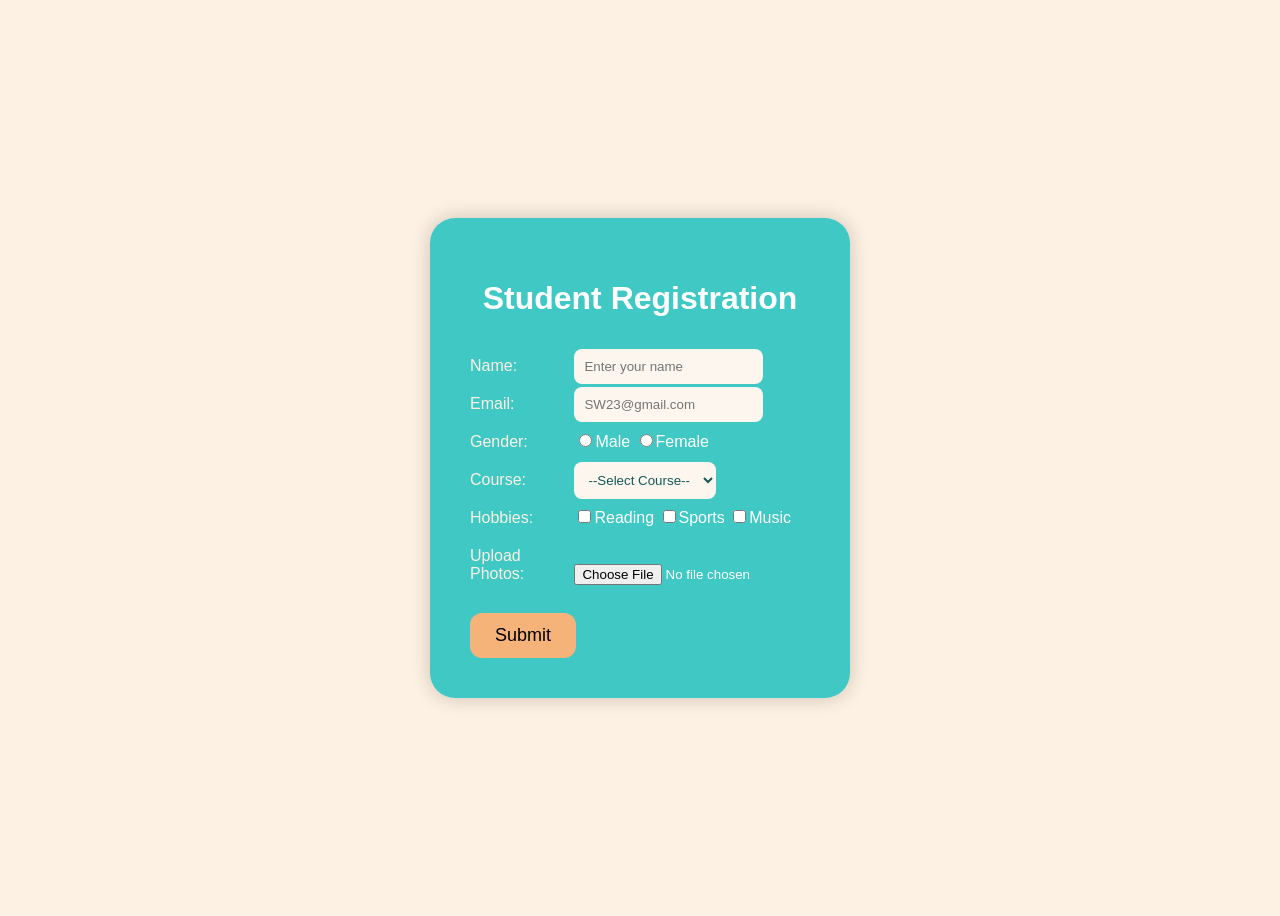
<file: LCM HTML Assignment 2.html>
<!DOCTYPE html>
<html>
    <head>
        <title>Students Registration Form</title>
        <style>
            body {
                background-color: #fdf1e3; 
                font-family: arial;
                display: flex;
                justify-content: center;
                align-items: center;
                height: 100vh; 
            }  

            /* Main Form Box */

            .box {
                background-color: rgba(22, 192, 189, 0.821);
                padding: 40px;
                border-radius: 25px;
                width: 340px;
                color: white;
                box-shadow: 0 0 20px rgba(0, 0, 0, 0.2);
            }

            h1{
                text-align: center;
                margin-bottom: 30px;
            }

            label {
                display: inline-block;
                width: 100px;
                margin: 10px 0;
                color: #fdf1e3;
            }

            .group {
                padding: 10px;
                border-radius: 8px;
                border: none;
                background-color: #fcf6ef;
                font-size: bold;
                color: #155858;
            }

            .submit {
                background: #f5b37a;
                color: black;
                padding: 12px 25px;
                border: none;
                border-radius: 12px;
                margin-top: 20px;
                font-size: 18px;
                cursor: pointer;
            }
        </style>
    </head>
    <body>
        <div class="box">
            <h1>Student Registration</h1>
            <form>
                <label>Name:</label> 
                <input type="text" placeholder="Enter your name" class="group"><br>

                <label>Email:</label> 
                <input type="email" placeholder="SW23@gmail.com" class="group"><br>
                
                <label>Gender:</label> 
                <input type="radio" name="gender">Male
                <input type="radio" name="gender">Female
                <br>

                <label>Course:</label> 
                <select class="group">
                    <option>--Select Course--</option>
                    <option>Full Stack</option>
                    <option>Digital Marketing</option>
                    <option>Data Analyst</option>
                    <option>AI & ML</option>
                    <option>CWT</option>
                </select>
                <br>
                
                <label>Hobbies:</label> 
                <input type="checkbox" name="reading">Reading
                <input type="checkbox" name="sports">Sports
                <input type="checkbox" name="music">Music
                <br>

                <label>Upload Photos:</label>
                <input type="file" style="width: 200px;">

                <input type="submit" value="Submit" class="submit">

            </form>
        </div>
    </body>
</html>
</file>
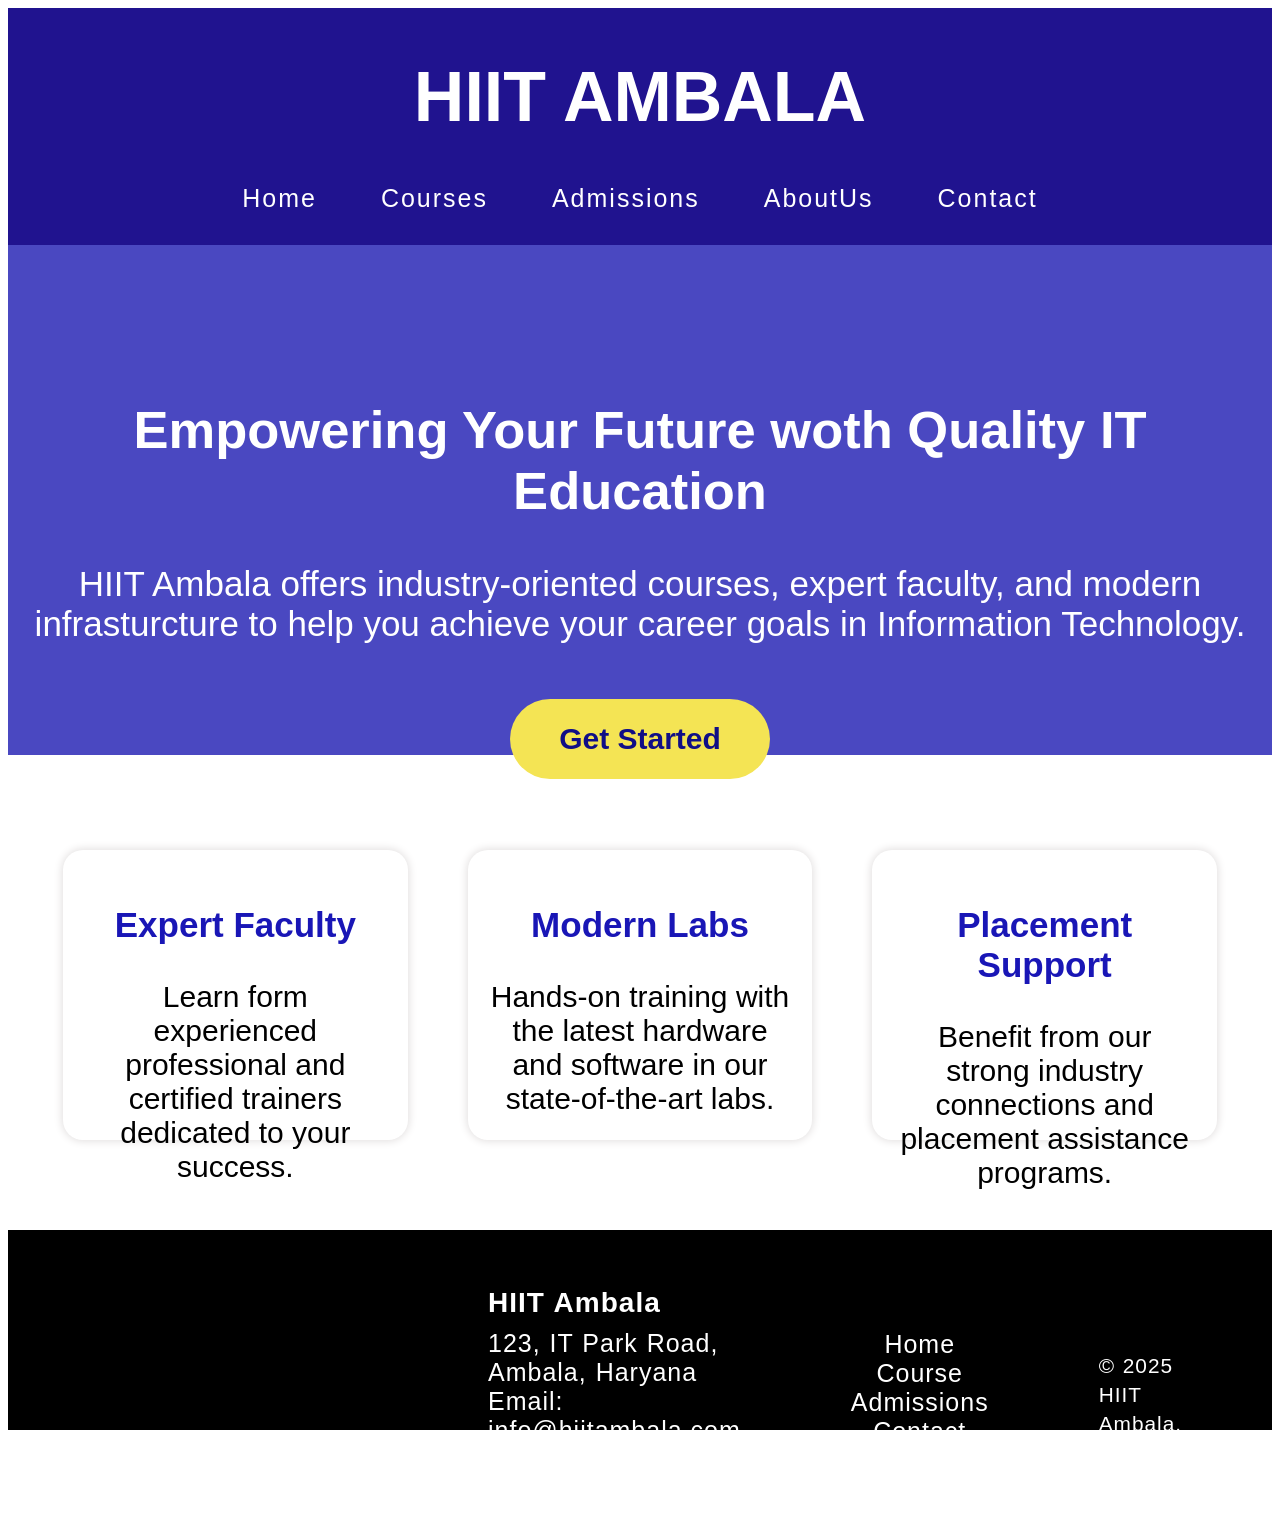
<file: lms assignment.html>
<!DOCTYPE html>
<html lang="en">
    <head>
        <title>CSS LMS Assignment</title>
        <style>
            body {
                font-family: Arial;
            }
            .home {
                height: 235px;
                background: rgb(32, 19, 143);
                color: white;
                text-align: center;
                padding: 2px 0px 0px 0px;
                font-size: 35px;
            }

            nav {
                font-size: 25px;
                word-spacing: 35px;
                letter-spacing: 2px;                
            }

            .main-up {
                height: 400px;
                background: rgb(74, 72, 193);
                color: white;
                text-align: center;
                padding-top: 110px;
                font-size: 35px;
            }

            .start-button {
                height: 80px;
                width: 260px;
                background: rgb(244, 228, 84);
                color: rgb(16, 14, 134);
                border: none;
                border-radius: 50px;
                font-size: 30px;
                font-weight: bold;
                margin-top: 20px;
            }
            .start-button:hover {
                box-shadow: 0px 0px 10px 5px rgb(222, 197, 50);
                transform: scale(1.1,1.1);
            }

            .main-bottom {
                height: 425px;
                display: flex;
                justify-content: center;
                margin:25px;
            }

            .text {
                height: 250px;
                width: 550px;
                border-radius: 20px;
                box-shadow: 0px 0px 9px 1px rgb(225, 222, 222);
                margin: 30px;     
                text-align: center;     
                padding: 20px; 
                margin-top: 70px;   
                font-size: 30px;  
            }
            .text:hover {
                background: rgba(243, 242, 241, 0.941);
                transform: scale(1.1,1.1);
            }

            h3 {
                color: rgb(25, 22, 182);
                font-size: 35px;
            }

            footer {
                height: 200px;
                background: black;
                color: white;
                display: flex;
            }

            .row-1 {
                height: 190px;
                width: 450px;
                margin: 30px;
                font-size: 25px;
                word-spacing: 1px;
                letter-spacing: 1px;
            }

            a {
                text-decoration: none;
                color: white;
                padding: 10px;
            }
            a:hover {
                background: rgb(233, 133, 133);
                color: black;
            }

            h5 {
                margin-bottom: 10px;
                font-size: 28px;   
            }
        </style>
    </head>
    <body class="container">
        <div class="home">
            <h1>HIIT AMBALA</h1>
            <nav>
                <a href="https://app.hiitambala.com/">Home</a> 
                <a href="https://app.hiitambala.com/Courses.aspx">Courses</a>
                <a href="https://hiitambala.com/">Admissions</a>
                <a href="https://app.hiitambala.com/CentreInformation.aspx">AboutUs</a> 
                <a href="https://app.hiitambala.com/contact.aspx">Contact</a> 
            </nav>
        </div>

        <div class="main-up">
            <h2>Empowering Your Future woth Quality IT Education</h2>
            <p>HIIT Ambala offers industry-oriented courses, expert faculty, and modern infrasturcture to help you achieve your career goals in Information Technology.</p>
            <button class="start-button">Get Started</button>
        </div>

        <div class="main-bottom">
            <div class="text">
                <h3>Expert Faculty</h3>
                <p>Learn form experienced professional and certified trainers dedicated to your success.</p>
            </div>
            <div class="text">
                <h3>Modern Labs</h3>
                <p>Hands-on training with the latest hardware and software in our state-of-the-art labs.</p>
            </div>
            <div class="text">
                <h3>Placement Support</h3>
                <p>Benefit from our strong industry connections and placement assistance programs.</p>
            </div>
        </div>

        <footer>            
            <div class="row-1" style="margin: 10px 100px 0px 480px;">
                <h5>HIIT Ambala</h5>
                123, IT Park Road, Ambala, Haryana<br>
                Email: info@hiitambala.com<br>
                Phone: +91-12345-67890
            </div>

            <div class="row-1" style="text-align: center; margin: 100px 100px 0px 0px;">
                <a href="https://hartronambala.com/">Home</a>
                <a href="https://www.hartronambala.com/course-five">Course</a>
                <a href="https://www.hartronambala.com/admission">Admissions</a><br>
                <a href="https://www.hartronambala.com/contact">Contact</a>
            </div>

            <div class="row-1" style="padding-top: 20px; margin: 100px 100px 0px 0px;">
                <small>© 2025 HIIT Ambala. All rights reserved.</small>
            </div>

      </footer>
    </body>
</html>
</file>
